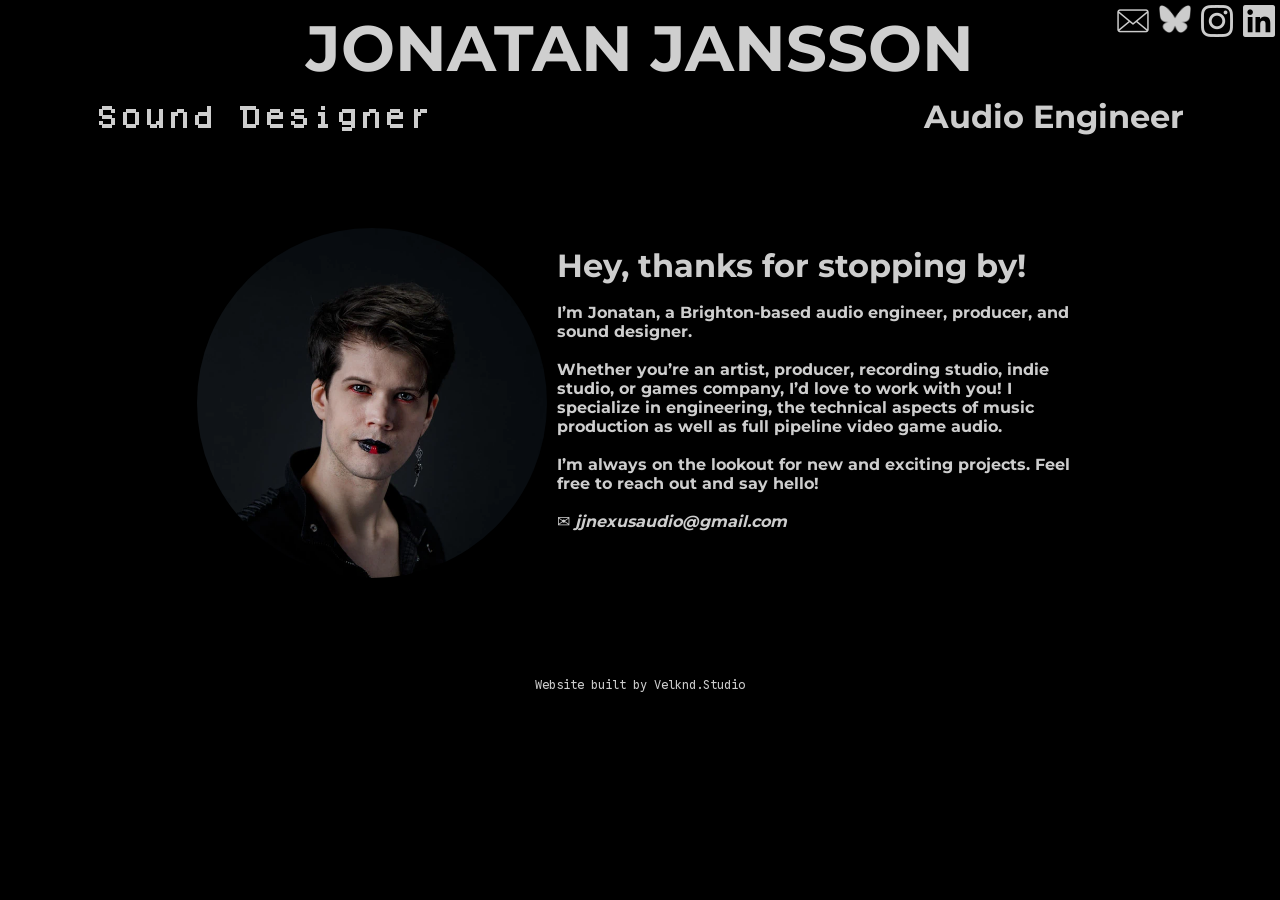
<file: index.html>
<!DOCTYPE html>
<html lang="en">
<head>
    <meta charset="UTF-8">
    <meta name="viewport" content="width=device-width, initial-scale=1.0">
    <meta name="description" content="Jonatan Jansson - Sound designer, audio engineer, and producer, based in Brighton, UK">
    <title>Jonatan Jansson</title>
    <link rel="icon" type="image/x-icon" href="rainbow.png">
    <link rel="stylesheet" href="style.css">
    <script src="script.js" defer></script>
    
</head>
<body>

    <video autoplay muted loop id="myVideo">
        <source src="vid2_2.mp4" type="video/mp4">
    </video>

<div class="social-bar">
    <a href="mailto:jjnexusaudio@gmail.com" aria-label="send email"><img alt="email" src="mail.png" id="mail" class="social-icon"></a>
    <a href="https://bsky.app/profile/jjnexus.bsky.social" target="_blank" aria-label="visit bluesky profile"> <img alt="bluesky" src="Bluesky_Logo.png" id="bluesky" class="social-icon"></a>
    <a href="https://www.instagram.com/jjnexus/" target="_blank" aria-label="visit instagram profile"><img alt="instagram" src="instagram.png" id="instagram" class="social-icon"></a>
    <a href="https://www.linkedin.com/in/jjnexusaudio/" target="_blank" aria-label="visit linkedin profile"> <img alt="linkedin" src="linkedin.png" id="linkedin" class="social-icon"></a>
</div>

<div id="header">

    <div id="page-title" onmouseover="hideAllMenus()" onclick="homePage()" style="cursor:pointer">       
        <h1>JONATAN JANSSON</h1>
    </div>

    <!-- FULLSCREEN MENU -->

    <div id="menu-fullscreen">

        <div id="top-menu-container">

            <div id="top-menu-item-l" onmouseover= "showSoundDesignMenu()" style="cursor:pointer">

                <h2>Sound Designer</h2>

            </div>

            <div id="top-menu-item-r" onmouseover= "showAudioEngineerMenu()" style="cursor:pointer">

                <h3>Audio Engineer</h3>

            </div>

        </div>

        <div id="sub-menu-container">

            <div id="sub-menu-left">

                <div class="sub-menu-item-l">
                    <h4 onclick="sdPortfolio()">Portfolio</h4>
                </div>

                <div class="sub-menu-item-l">
                    <h4 onclick="sdServices()">Services</h4>
                </div>

                <div class="sub-menu-item-l">
                    <h4 onclick="sdAbout()">About</h4>
                </div>

            </div>


            <div id="sub-menu-right">

                <div class="sub-menu-item-r">
                    <h5 onclick="aeDiscography()">Discography</h5>
                </div>

                <div class="sub-menu-item-r">
                    <h5 onclick="aeServices()">Services</h5>
                </div>

                <div class="sub-menu-item-r">
                    <h5 onclick="aeAbout()">About</h5>
                </div>

            </div>    

        </div>

    </div>

    <!-- MOBILE MENU -->

    <div id="menu-mobile">

        <div id="top-menu-container-mobile">

            <div id="top-menu-item-mobile">
                <h2 onclick="sdDropdown()">Sound Designer</h2><img alt="menu-expand" id="downarrow-sd" class="downarrow" src="downarrow.webp"> 
            </div>

                <div id="sub-menu-mobile-s" class="sdDropdown">

                    <div class="sub-menu-item-mobile-s">
                        <h4 onclick="sdPortfolio()">Portfolio</h4>
                    </div>

                    <div class="sub-menu-item-mobile-s">
                        <h4 onclick="sdServices()">Services</h4>
                    </div>

                    <div class="sub-menu-item-mobile-s">
                        <h4 onclick="sdAbout()">About</h4>
                    </div>

                </div>


            <div id="top-menu-item-mobile">
                <h3 onclick="aeDropdown()">Audio Engineer</h3><img alt="menu-expand" id="downarrow-ae" class="downarrow" src="downarrow.webp">
            </div>

                <div id="sub-menu-mobile-a" class="aeDropdown">

                        <div class="sub-menu-item-mobile-a">
                            <h5 onclick="aeDiscography()">Discography</h5>
                        </div>

                        <div class="sub-menu-item-mobile-a">
                            <h5 onclick="aeServices()">Services</h5>
                        </div>

                        <div class="sub-menu-item-mobile-a">
                            <h5 onclick="aeAbout()">About</h5>
                        </div>

                </div>

        </div>
        

    </div>

</div>



<div id="main">

<!-- LANDING PAGE -->

   <br><br>

<div id="landing-page" onmouseover="rainbowShow()" onmouseout="rainbowHide()">

    <div class="intro-item">
        <img alt="headshot" id="intro-pic" src="jj-cropped-1.webp">
    </div>

    <div class="intro-item">
       
        <br>
        <h3>Hey, thanks for stopping by!&nbsp;<img alt="rainbow-icon" src="rainbow.png" id="rainbow"></h3><br>
        <p>
            I’m Jonatan, a Brighton-based audio engineer, producer, and sound designer.<br><br>
            
            Whether you’re an artist, producer, recording studio, indie studio, or games company, I’d love to work with you! I specialize in engineering, the technical aspects of music production as well as full pipeline video game audio.<br><br>
            
            I’m always on the lookout for new and exciting projects. Feel free to reach out and say hello! <br><br>

            

            <SCRIPT TYPE="text/javascript">

            emailE = 'gmail.com'

            emailE = ('jjnexusaudio' + '@' + emailE)

            document.write('✉ <i><A href="mailto:' + emailE + '">' + emailE + '</a></i>')

            </script>
            <br>
            
    </div>
</div>

  

<!-- SD PORTFOLIO -->

    <div id="sd-portfolio">

        <div class="portfolio-area">
        <div id="showreel-container">
            

            <iframe loading="lazy" id="sd-showreel-video" src="https://www.youtube.com/embed/A8Kic-r5E38?si=wFJnPMEA86d121bU" title="YouTube video player" frameborder="0" allow="accelerometer; autoplay; clipboard-write; encrypted-media; gyroscope; picture-in-picture; web-share" referrerpolicy="strict-origin-when-cross-origin" allowfullscreen></iframe>
        </div>
        </div>

        <div id="private-portflio-link-area"><a href="https://jjnexus.com/private-portfolio" target="_blank"><h2 id="private-portflio-link">View Private Portfolio <svg xmlns="http://www.w3.org/2000/svg" width="32" height="32" fill="currentColor" class="bi bi-link-45deg" viewBox="0 0 16 10">
  <path d="M4.715 6.542 3.343 7.914a3 3 0 1 0 4.243 4.243l1.828-1.829A3 3 0 0 0 8.586 5.5L8 6.086a1 1 0 0 0-.154.199 2 2 0 0 1 .861 3.337L6.88 11.45a2 2 0 1 1-2.83-2.83l.793-.792a4 4 0 0 1-.128-1.287z"/>
  <path d="M6.586 4.672A3 3 0 0 0 7.414 9.5l.775-.776a2 2 0 0 1-.896-3.346L9.12 3.55a2 2 0 1 1 2.83 2.83l-.793.792c.112.42.155.855.128 1.287l1.372-1.372a3 3 0 1 0-4.243-4.243z"/>
</svg></h2></a></div>

    <div class="portfolio-area" onmouseover="showIcon('gamepad')" onmouseout="hideIcon('gamepad')">

        <div class="sd-portfolio-title">
        <h2>RECENT PROJECTS <img alt="gamepad-icon" src="gamepad3.png" id="gamepad"></h2>
        </div>

            <div class="portfolio-tile-container">

                <div class="portfolio-tile-item">
                    <iframe loading="lazy" class="portfolio-tile-video" src="https://www.youtube.com/embed/jJUSCsum4d4?si=uaO8bJlUgTMHlRqM" title="YouTube video player" frameborder="0" allow="accelerometer; autoplay; clipboard-write; encrypted-media; gyroscope; picture-in-picture; web-share" referrerpolicy="strict-origin-when-cross-origin" allowfullscreen></iframe>         
                </div>     
                
                <div class="portfolio-tile-item">
                    <h2 >Aphantasia </h2><br>
                        <p><i>VIDEO GAME DEMO</i><br><br>
                        This is an original, audio-only game concept, made as part of my bachelor's dissertation. Gameplay was constructed in Unity and audio was implemented through FMOD.<br>
                        Voice-over performed by Karis Taylor.</p><br>
                </div>

            </div>
        </div>

        <div class="portfolio-area" onmouseover="showIcon('headphones')" onmouseout="hideIcon('headphones')">

        <div class="sd-portfolio-title">
        <h2>VIDEO GAME REDESIGNS <img alt="headphones-icon" src="headphones.png" id="headphones"></h2><br>
        <p>Gameplay clips with completely re-designed audio. All included audio is new and redesigned by me.</p><br>
        </div>
        
            <div class="portfolio-tile-container">

                <div class="portfolio-tile-item">
                    <iframe loading="lazy" class="portfolio-tile-video" src="https://www.youtube.com/embed/P-q6Q-Ek3X4?si=Zl4ihjJlgKx3d04f" title="YouTube video player" frameborder="0" allow="accelerometer; autoplay; clipboard-write; encrypted-media; gyroscope; picture-in-picture; web-share" referrerpolicy="strict-origin-when-cross-origin" allowfullscreen></iframe>         
                </div>     
                
            </div>       
        </div>

        <div class="portfolio-area" onmouseover="showIcon('clapper')" onmouseout="hideIcon('clapper')">

        <div class="sd-portfolio-title">
        <h2>CINEMATIC REDESIGNS <img alt="clapper-icon" src="clapper.png" id="clapper"></h2><br>
        <p>Various cinematics with completely re-designed audio. All included audio is new and redesigned by me.</p><br>
        </div>

        <div class="portfolio-tile-container">

                <div class="portfolio-tile-item">
                    <iframe loading="lazy" class="portfolio-tile-video" src="https://www.youtube.com/embed/3pXglqvz4to?si=uB_B-sgvcR2rQLyI" title="YouTube video player" frameborder="0" allow="accelerometer; autoplay; clipboard-write; encrypted-media; gyroscope; picture-in-picture; web-share" referrerpolicy="strict-origin-when-cross-origin" allowfullscreen></iframe>
                </div>     

                <div class="portfolio-tile-item">
                <iframe loading="lazy" class="portfolio-tile-video" src="https://www.youtube.com/embed/Keb7hSzl2ug?si=5ujFJq08n-uNzeby" title="YouTube video player" frameborder="0" allow="accelerometer; autoplay; clipboard-write; encrypted-media; gyroscope; picture-in-picture; web-share" referrerpolicy="strict-origin-when-cross-origin" allowfullscreen></iframe>       
                </div>     

                            
            </div>

            <div class="portfolio-tile-container">

                <div class="portfolio-tile-item">
                <iframe loading="lazy" class="portfolio-tile-video" src="https://www.youtube.com/embed/arYyGK8wBhY?si=CbKH9A8ykCQaHb0N" title="YouTube video player" frameborder="0" allow="accelerometer; autoplay; clipboard-write; encrypted-media; gyroscope; picture-in-picture; web-share" referrerpolicy="strict-origin-when-cross-origin" allowfullscreen></iframe>
                </div>     

                            
            </div>

            </div>

    </div>

<!-- SD SERVICES -->

    <div id="sd-services">

        <div class="sd-services-tile" id="sound-design" onmouseover="startAnimation('fire-sprite')" onmouseout="stopAnimation('fire-sprite')">

            <h2><img alt="fire-sprite" src="fire-sprite.png" id="fire-sprite" class="sd-sprite"> Sound Design</h2><br>
            <p>Designing audio assets for interactive audio is a very involved process that can be done in several different ways. I use everything from synthesis to Foley performance and field recording to achieve the aesthetic vision required for any project. Be it stylised 8-bit synth patches or precise recordings, I have the tools and contacts needed for any design challenge.</p>

        </div>

        <div class="sd-services-tile" id="implementation" onmouseover="startAnimation('button-sprite')" onmouseout="stopAnimation('button-sprite')">

            <h2><img alt="button-sprite" src="button-sprite.png" id="button-sprite" class="sd-sprite"> Implementation</h2><br>
            <p>With so many tools, engines and languages available to us, audio implementation can often be a confusing process. I’m very confident in using most game engines on the market with any audio middleware in order to design systems and implement audio assets. I have a strong grasp of blueprints and MetaSounds, as well as a basic grasp of C# and C++, allowing me to work with programmers to design bespoke solutions for your project.</p>


        </div>

        <div class="sd-services-tile" id="sound-design" onmouseover="startAnimation('plant-sprite')" onmouseout="stopAnimation('plant-sprite')">

            <h2><img alt="plant-sprite" src="plant-sprite.png" id="plant-sprite" class="sd-sprite"> Field Recording</h2><br>
            <p>In order to make your game stand out, using library assets is usually not good enough. I have been gathering personal recordings for years, and I’m always happy to go out and create and manage a custom library for your project.</p>

        </div>
        
    </div>

<!-- SD ABOUT -->

    <div id="sd-about">

        <div class="intro-item">
        <img alt="headshot" id="intro-pic" src="jj-cropped-1.webp">
        </div>

        <div class="intro-item">
        
            <p><br>
                I have a deep-rooted passion for video game audio stemming from a lifelong obsession with games and an extensive background in technical audio.<br><br>

                My expertise covers the full game audio pipeline from recording, design, and composition to implementation, editing, and mixing. Working from my personal studio, I have all the tools necessary to record, design, and implement any type of audio in any engine.<br><br>

                Video game audio is an ever-evolving art form. I firmly believe that a broad fundamental grasp of as many tools, methodologies, and aspects of video game design as possible is the key to true creative freedom. I am very passionate about video game audio and game production in general. Regardless of your budget and audio needs, I’d love to know more about your game!<br><br>
            </p>
                
        </div>
        
    </div>

<!-- AE DISCOGRAPHY -->

    <div id="ae-discography">

        <div class="ae-discography-container">

            <div class="audio-engineer-tile">
                <div class="ae-cover-art" onmouseover="showCredit('jbl-storybook')" onmouseout="hideCredit('jbl-storybook')" >
                    <a href="https://tidal.com/browse/album/319190175/u" target="_blank" aria-label="go to storybook album"><img alt="storybook-album-cover" id="storybook" src="storybook.webp"></a>
                </div>

                <div class="ae-credits-text" id="jbl-storybook">
                    <h5>JACK BREEZE-LAMB <br>
                        Storybook</h5><br>
                    <p>Recorded, Mixed, and Mastered</p><br>
                </div>
            </div>

            <div class="audio-engineer-tile">
                <div class="ae-cover-art" onmouseover="showCredit('StUnreal')" onmouseout="hideCredit('StUnreal')" >
                    <a href="https://tidal.com/browse/album/256037969/u" target="_blank" aria-label="go to unreal album"><img alt="unreal-album-cover" id="unreal" src="unreal.webp"></a>
                </div>

                <div class="ae-credits-text" id="StUnreal">
                    <h5>SYMPHA TREE <br>
                        Unreal</h5><br>
                    <p>Mixed and Mastered</p><br>
                </div>
            </div>

            <div class="audio-engineer-tile">
                <div class="ae-cover-art" onmouseover="showCredit('finkle-text')" onmouseout="hideCredit('finkle-text')" >
                    <a href="https://tidal.com/browse/album/358962777/u" target="_blank" aria-label="go to finkle album"><img alt="finkle-album-cover" id="finkle" src="finkle.webp"></a>
                </div>

                <div class="ae-credits-text" id="finkle-text">
                    <h5>SAM FINKLE <br>
                        Finkle's World</h5><br>
                    <p>Mixed and Mastered</p><br>
                </div>
            </div>

            <div class="audio-engineer-tile">
                <div class="ae-cover-art" onmouseover="showCredit('ss-text')" onmouseout="hideCredit('ss-text')" >
                    <a href="https://tidal.com/browse/album/172850765/u" target="_blank" aria-label="go to swansong album"><img alt="swansong-album-cover" id="swansong" src="swansong.webp"></a>
                </div>

                <div class="ae-credits-text" id="ss-text">
                    <h5>PROJECT: SWAN SONG <br>
                        A Word To Come</h5><br>
                    <p>Recorded and Mixed</p><br>
                </div>
            </div>



        </div>
        
    </div>

<!-- AE SERVICES -->

    <div id="ae-services">

        <div class="ae-services-tile" id="mixing" onmouseover="showGear('mixer')" onmouseout="hideGear('mixer')">

            <h3><img alt="mixer-icon" src="mixer.png" id="mixer" class="ae-sprite"> Mixing</h3><br>
            <p>Designing audio assets for interactive audio is a very involved process that can be done in several different ways. I use everything from synthesis to Foley performance and field recording to achieve the aesthetic vision required for any project. Be it stylised 8-bit synth patches or precise recordings, I have the tools and contacts needed for any design challenge.</p>

        </div>

        <div class="ae-services-tile" id="mastering" onmouseover="showGear('speaker')" onmouseout="hideGear('speaker')">

            <h3><img alt="speaker-icon" src="speaker.png" id="speaker" class="ae-sprite"> Mastering</h3><br>
            <p>With so many tools, engines and languages available to us, audio implementation can often be a confusing process. I’m very confident in using most game engines on the market with any audio middleware in order to design systems and implement audio assets. I have a strong grasp of blueprints and MetaSounds, as well as a basic grasp of C# and C++, allowing me to work with programmers to design bespoke solutions for your project.</p>


        </div>

        <div class="ae-services-tile" id="production" onmouseover="showGear('keyboard')" onmouseout="hideGear('keyboard')">

            <h3><img alt="keyboard-icon" src="keyboard.png" id="keyboard" class="ae-sprite"> Production</h3><br>
            <p>In order to make your game stand out, using library assets is usually not good enough. I have been gathering personal recordings for years, and I’m always happy to go out and create and manage a custom library for your project.</p>

        </div>

        <div class="ae-services-tile" id="recording" onmouseover="showGear('microphone')" onmouseout="hideGear('microphone')">

            <h3><img alt="mic-icon" src="microphone.png" id="microphone" class="ae-sprite"> Recording</h3><br>
            <p>In order to make your game stand out, using library assets is usually not good enough. I have been gathering personal recordings for years, and I’m always happy to go out and create and manage a custom library for your project.</p>

        </div>
        
    </div>

<!-- AE ABOUT -->

    <div id="ae-about">

        <div class="intro-item">
        <img alt="headshot" id="intro-pic" src="jj-cropped-1.webp">
        </div>

        <div class="intro-item">
        
            <p><br>
                Coming from a musical background, I’ve run the gambit when it comes to audio engineering. I’ve worked extensively as a live sound engineer, recording engineer, producer, mixing engineer and mastering engineer.<br><br>

Working out of my personal studio in Brighton with a wide network of studios, producers, engineers, and artists, I have all the tools needed to facilitate any stage of music production. My goal is to support bands, artists, and producers and demystify the technical aspects of music production.<br><br>

I strongly believe that relationships and collaboration are at the heart of any artistic endeavour. As such, I strive to build a welcoming, inclusive, and safe environment where art can flourish.<br><br>

I will tailor my services and prices to your project. Please get in touch, especially if you’re funding your own project, and we can find a solution that works best for you.<br><br>

            </p>
                
        </div>
        
    </div>

</div>


    
</body>
<footer>
    <div id="credit">Website built by <a href="https://velkndstudio.com/" aria-label="Visit Velknd Studio web designers website"><span id="highlight">Velknd.Studio</span></a></div>
</footer>

</html>
</file>
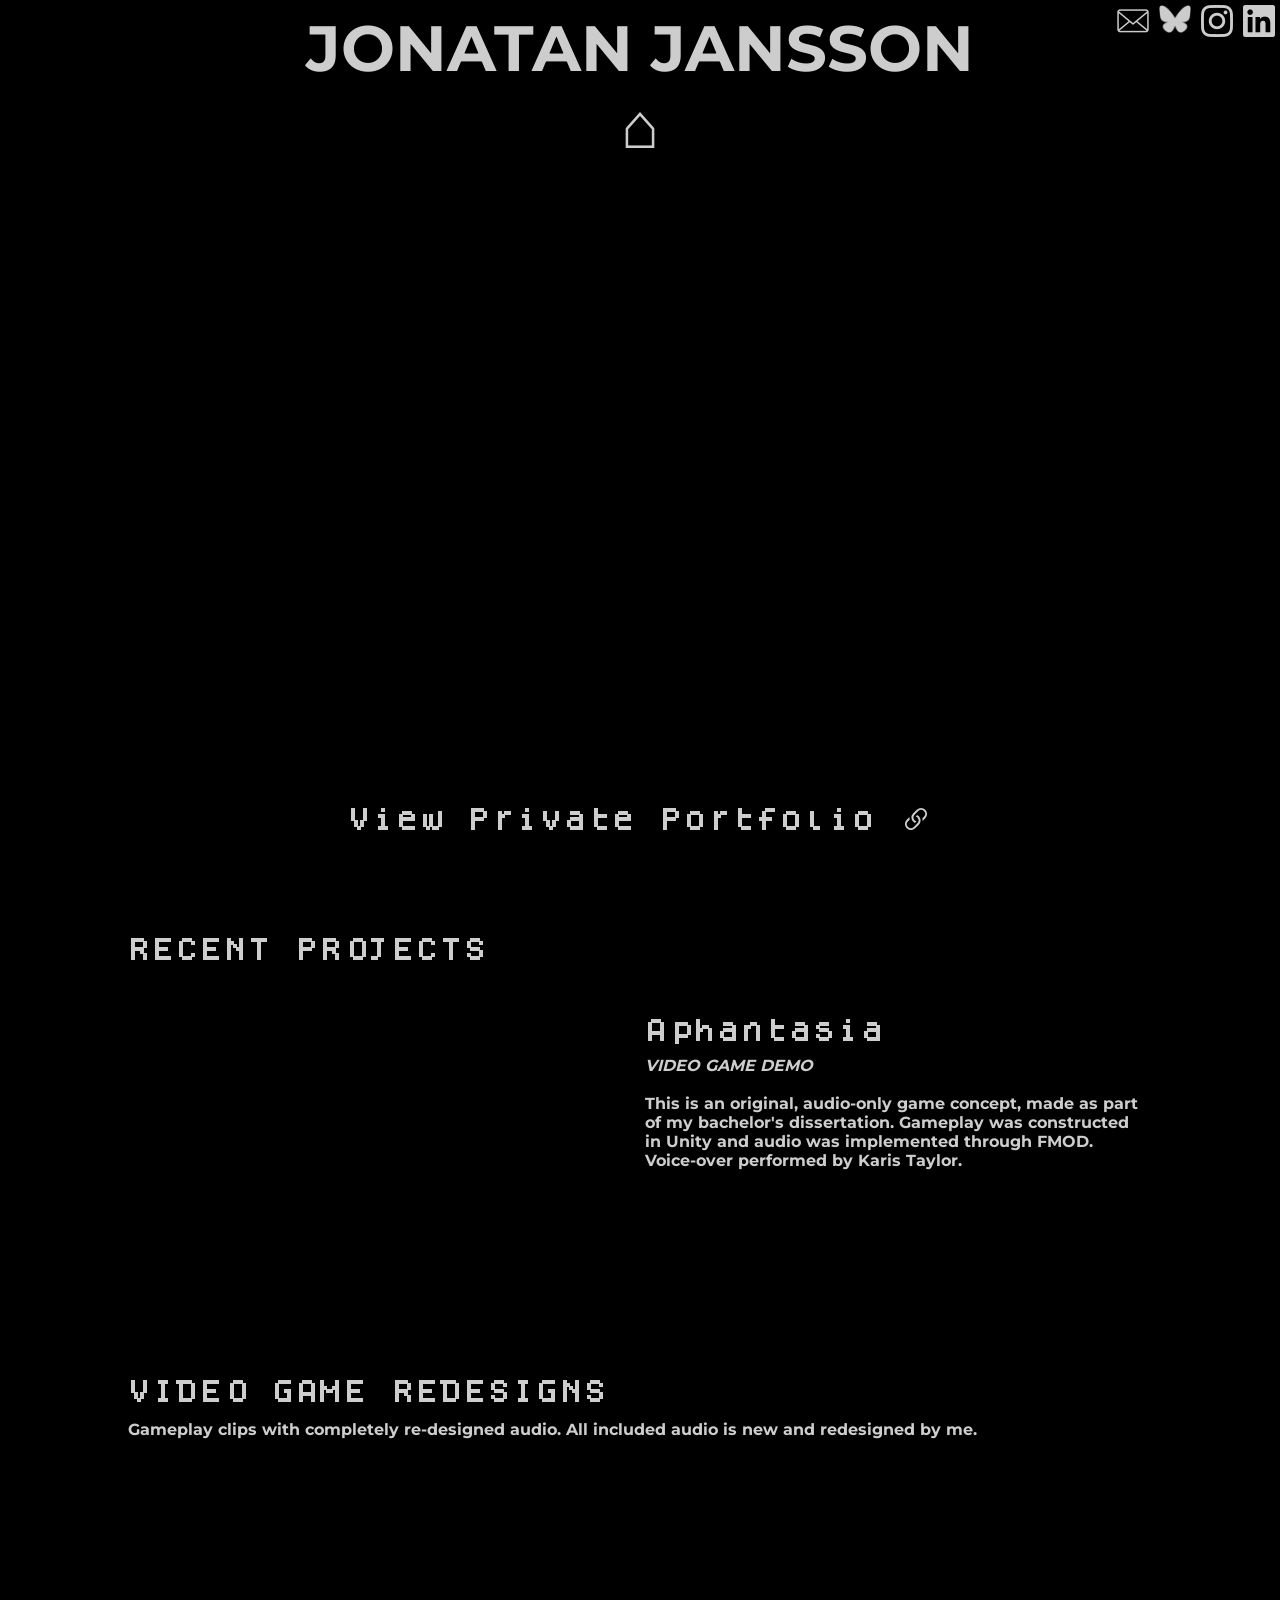
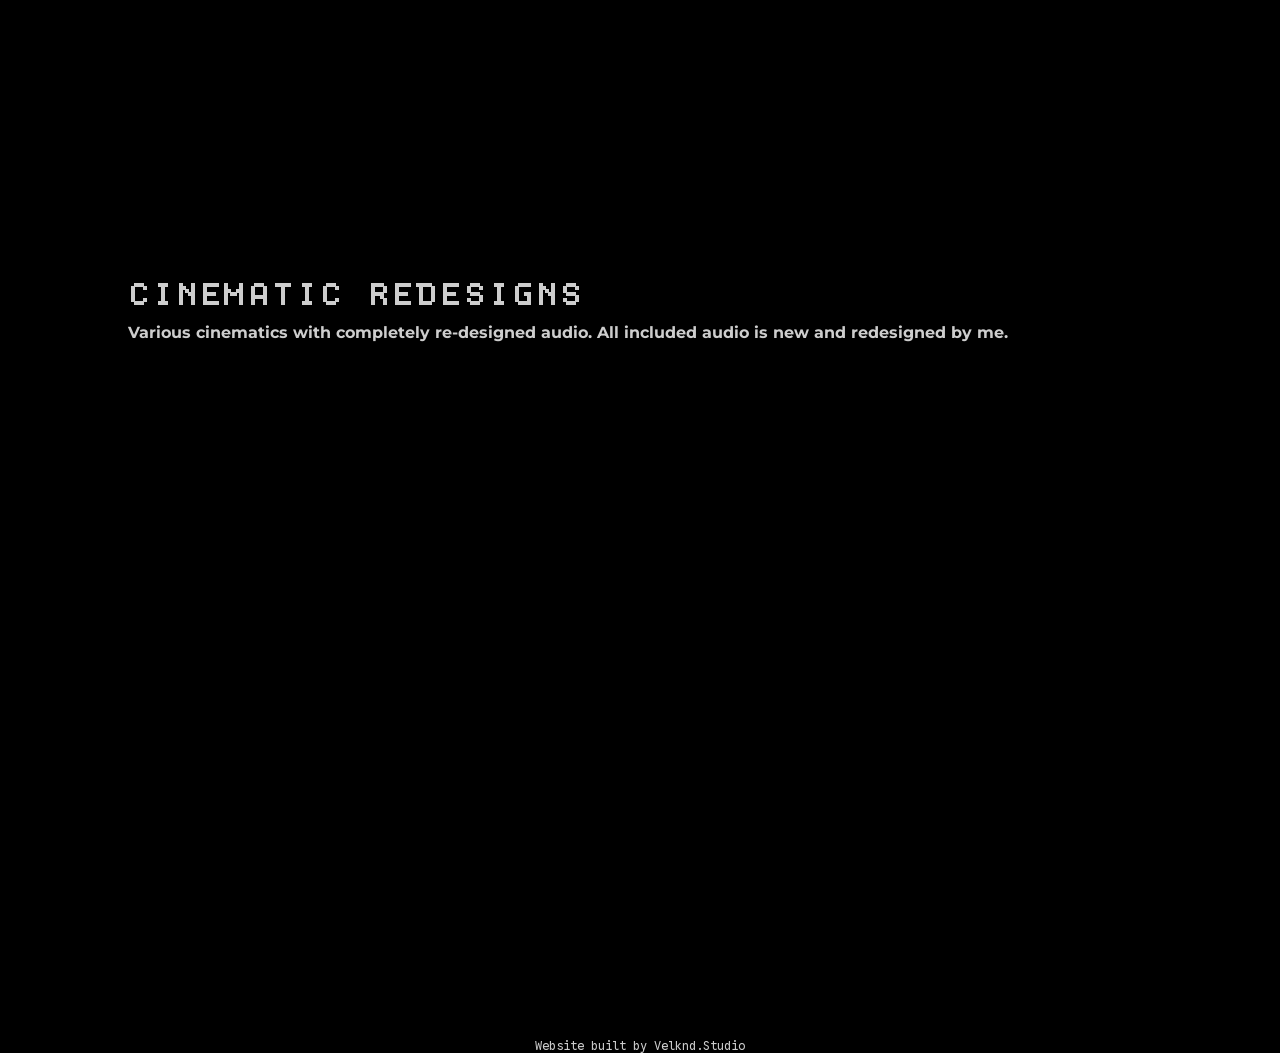
<file: portfolio.html>
<!DOCTYPE html>
<html lang="en">
<head>
    <meta charset="UTF-8">
    <meta name="viewport" content="width=device-width, initial-scale=1.0">
    <title>Jonatan Jansson - Sound Design Portfolio</title>
    <link rel="stylesheet" href="style.css">
     <link rel="icon" type="image/x-icon" href="rainbow.png">
    <script src="script.js" defer></script>
    
</head>
<body>

    <video autoplay muted loop id="myVideo">
        <source src="vid2_2.mp4" type="video/mp4">
      </video>

<div class="social-bar">
    <a href="mailto:jjnexusaudio@gmail.com" aria-label="send email"><img alt="email" src="mail.png" id="mail" class="social-icon"></a>
    <a href="https://bsky.app/profile/jjnexus.bsky.social" target="_blank" aria-label="visit bluesky profile"> <img alt="bluesky" src="Bluesky_Logo.png" id="bluesky" class="social-icon"></a>
    <a href="https://www.instagram.com/jjnexus/" target="_blank" aria-label="visit instagram profile"><img alt="instagram" src="instagram.png" id="instagram" class="social-icon"></a>
    <a href="https://www.linkedin.com/in/jjnexusaudio/" target="_blank" aria-label="visit linkedin profile"> <img alt="linkedin" src="linkedin.png" id="linkedin" class="social-icon"></a>
   

    
</div>

<div id="header">

    <div id="page-title" style="cursor:pointer">       
       <a href="index.html" aria-label="go to homepage"><h1 >JONATAN JANSSON <br>&#8962</h1></a>
    </div>

</div>


<div id="main">

<!-- LANDING PAGE -->

  
<!-- SD PORTFOLIO -->

    <div id="sd-portfolio" style="display: block !important;">

        <div class="portfolio-area">
        <div id="showreel-container">
           

            <iframe loading="lazy" id="sd-showreel-video" src="https://www.youtube.com/embed/A8Kic-r5E38?si=wFJnPMEA86d121bU" title="YouTube video player" frameborder="0" allow="accelerometer; autoplay; clipboard-write; encrypted-media; gyroscope; picture-in-picture; web-share" referrerpolicy="strict-origin-when-cross-origin" allowfullscreen></iframe>
            
        </div>
        </div>

        <div id="private-portflio-link-area"><a href="https://jjnexus.com/private-portfolio" target="_blank"><h2 id="private-portflio-link">View Private Portfolio <svg xmlns="http://www.w3.org/2000/svg" width="32" height="32" fill="currentColor" class="bi bi-link-45deg" viewBox="0 0 16 10">
  <path d="M4.715 6.542 3.343 7.914a3 3 0 1 0 4.243 4.243l1.828-1.829A3 3 0 0 0 8.586 5.5L8 6.086a1 1 0 0 0-.154.199 2 2 0 0 1 .861 3.337L6.88 11.45a2 2 0 1 1-2.83-2.83l.793-.792a4 4 0 0 1-.128-1.287z"/>
  <path d="M6.586 4.672A3 3 0 0 0 7.414 9.5l.775-.776a2 2 0 0 1-.896-3.346L9.12 3.55a2 2 0 1 1 2.83 2.83l-.793.792c.112.42.155.855.128 1.287l1.372-1.372a3 3 0 1 0-4.243-4.243z"/>
</svg></h2></a></div>

    <div class="portfolio-area" onmouseover="showIcon('gamepad')" onmouseout="hideIcon('gamepad')">

        <div class="sd-portfolio-title">
        <h2>RECENT PROJECTS <img alt="gamepad-icon" src="gamepad3.png" id="gamepad"></h2>
        </div>

            <div class="portfolio-tile-container">

                <div class="portfolio-tile-item">
                    <iframe loading="lazy" class="portfolio-tile-video" src="https://www.youtube.com/embed/jJUSCsum4d4?si=uaO8bJlUgTMHlRqM" title="YouTube video player" frameborder="0" allow="accelerometer; autoplay; clipboard-write; encrypted-media; gyroscope; picture-in-picture; web-share" referrerpolicy="strict-origin-when-cross-origin" allowfullscreen></iframe>         
                </div>     
                
                <div class="portfolio-tile-item">
                    <h2 >Aphantasia </h2><br>
                        <p><i>VIDEO GAME DEMO</i><br><br>
                        This is an original, audio-only game concept, made as part of my bachelor's dissertation. Gameplay was constructed in Unity and audio was implemented through FMOD.<br>
                        Voice-over performed by Karis Taylor.</p><br>
                </div>

            </div>
        </div>

        <div class="portfolio-area" onmouseover="showIcon('headphones')" onmouseout="hideIcon('headphones')">

        <div class="sd-portfolio-title">
        <h2>VIDEO GAME REDESIGNS <img alt="headphones-icon" src="headphones.png" id="headphones"></h2><br>
        <p>Gameplay clips with completely re-designed audio. All included audio is new and redesigned by me.</p><br>
        </div>
        
            <div class="portfolio-tile-container">

                <div class="portfolio-tile-item">
                    <iframe loading="lazy" class="portfolio-tile-video" src="https://www.youtube.com/embed/P-q6Q-Ek3X4?si=Zl4ihjJlgKx3d04f" title="YouTube video player" frameborder="0" allow="accelerometer; autoplay; clipboard-write; encrypted-media; gyroscope; picture-in-picture; web-share" referrerpolicy="strict-origin-when-cross-origin" allowfullscreen></iframe>         
                </div>     
                
            </div>       
        </div>

        <div class="portfolio-area" onmouseover="showIcon('clapper')" onmouseout="hideIcon('clapper')">

        <div class="sd-portfolio-title">
        <h2>CINEMATIC REDESIGNS <img alt="clapper-icon" src="clapper.png" id="clapper"></h2><br>
        <p>Various cinematics with completely re-designed audio. All included audio is new and redesigned by me.</p><br>
        </div>

        <div class="portfolio-tile-container">

                <div class="portfolio-tile-item">
                    <iframe loading="lazy" class="portfolio-tile-video" src="https://www.youtube.com/embed/3pXglqvz4to?si=uB_B-sgvcR2rQLyI" title="YouTube video player" frameborder="0" allow="accelerometer; autoplay; clipboard-write; encrypted-media; gyroscope; picture-in-picture; web-share" referrerpolicy="strict-origin-when-cross-origin" allowfullscreen></iframe>
                </div>     

                <div class="portfolio-tile-item">
                <iframe loading="lazy" class="portfolio-tile-video" src="https://www.youtube.com/embed/Keb7hSzl2ug?si=5ujFJq08n-uNzeby" title="YouTube video player" frameborder="0" allow="accelerometer; autoplay; clipboard-write; encrypted-media; gyroscope; picture-in-picture; web-share" referrerpolicy="strict-origin-when-cross-origin" allowfullscreen></iframe>       
                </div>     

                            
            </div>

            <div class="portfolio-tile-container">

                <div class="portfolio-tile-item">
                <iframe loading="lazy" class="portfolio-tile-video" src="https://www.youtube.com/embed/arYyGK8wBhY?si=CbKH9A8ykCQaHb0N" title="YouTube video player" frameborder="0" allow="accelerometer; autoplay; clipboard-write; encrypted-media; gyroscope; picture-in-picture; web-share" referrerpolicy="strict-origin-when-cross-origin" allowfullscreen></iframe>
                </div>     

                

                            
            </div>

            </div>
        
    </div>

</div>
    
</body>
<footer>
    <div id="credit">Website built by <span id="highlight">Velknd.Studio</span></div>
</footer>
</html>
</file>
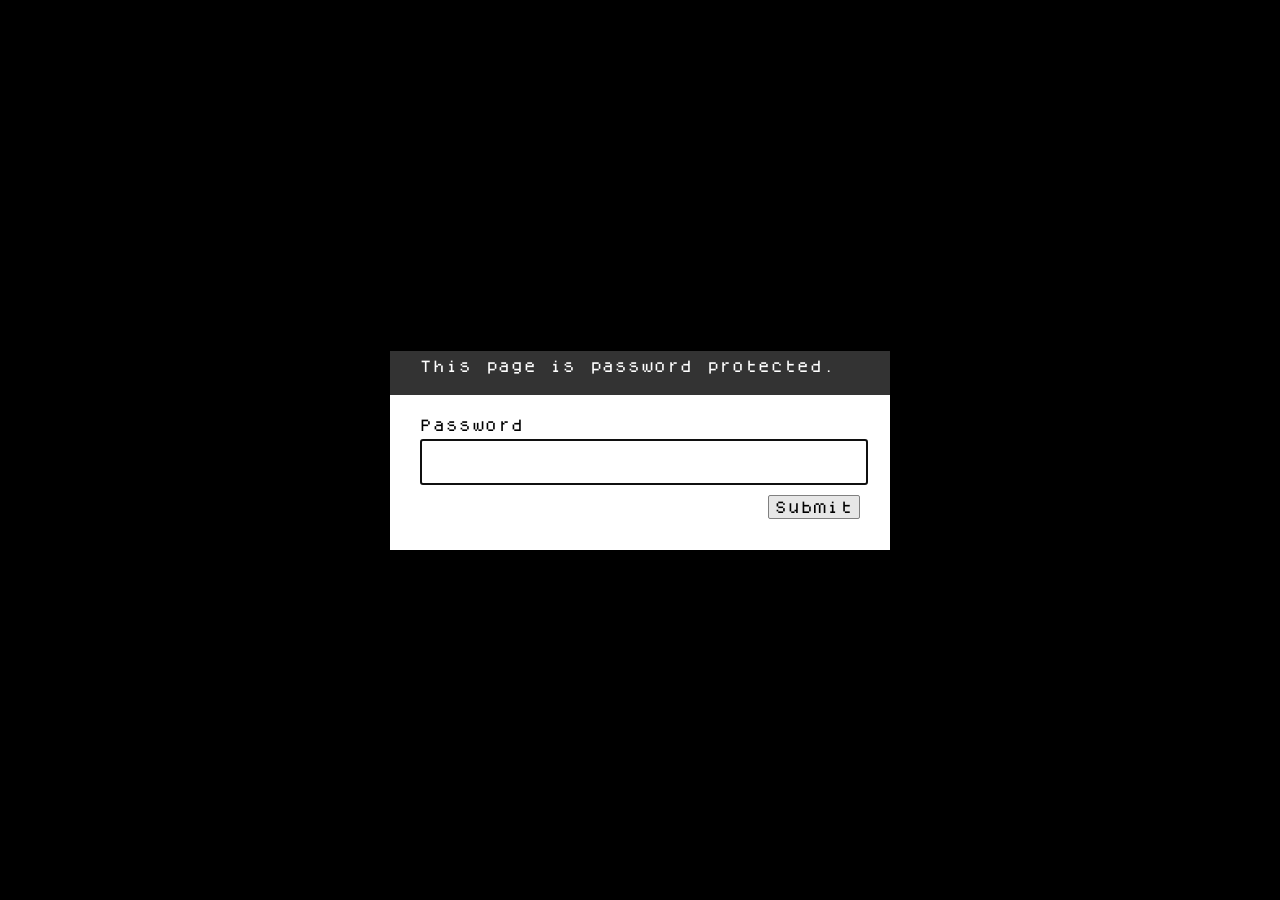
<file: private-portfolio.html>
﻿<!DOCTYPE html>
<html lang="en">
  <head>
    <meta charset="utf-8">
    <meta name="viewport" content="width=device-width, initial-scale=1">
    <meta name="robots" content="noindex, nofollow">
    <title>Jonatan Jansson - Private Portfolio</title>
    <link rel="icon" type="image/x-icon" href="rainbow.png">
    <style>
        @font-face {
    font-family: dogica;
    src: url(dogica.ttf)
}
        html, body {
            margin: 0;
            width: 100%;
            height: 100%;
            font-family: dogica, Arial, Helvetica, sans-serif;
        }
        #dialogText {
            color: white;
            background-color: #333333;
            font-size: 0.8rem;
            height: 1.5rem;
        }
        
        #dialogWrap {
            position: absolute;
            top: 0;
            left: 0;
            width: 100%;
            height: 100%;
            display: table;
            background-color: #000000;
        }
        #dialogWrapCell {
            display: table-cell;
            text-align: center;
            vertical-align: middle;
        }
        
         #mainDialog {
            max-width: 500px;
            /* margin: 5px; */
            /* border: solid #AAAAAA 1px; */
            /* border-radius: 2px; */
           
            margin-left: auto;
            margin-right: auto;
            background-color: #FFFFFF;
            overflow: hidden;
            text-align: left;
            font-size: 0.8rem;
        }
        #mainDialog > * {
            padding: 10px 30px;
        }
        #passArea {
            padding: 20px 30px;
            background-color: white;
        }
        #passArea > * {
            margin: 5px auto;
        }
        #pass {
            width: 100%;
            height: 40px;
            font-size: 30px;
        }
        
        #messageWrapper {
            float: left;
            vertical-align: middle;
            line-height: 30px;
        }
        
        .notifyText {
            display: none;
        }
        
        #invalidPass {
            color: red;
        }
        
        #success {
            color: green;
        }
        
         #submitPass {
            font-size: 0.8rem;
            border-radius: 2px;
            background-color: #E7E7E7;
            border: solid gray 1px;
            float: right;
            cursor: pointer;
            font-family: dogica, Arial, Helvetica, sans-serif;
            height: 1.5rem;
        }
        #contentFrame {
            position: absolute;
            top: 0;
            left: 0;
            width: 100%;
            height: 100%;
        }
        #attribution {
            position: absolute;
            bottom: 0;
            left: 0;
            right: 0;
            text-align: center;
            padding: 10px;
            font-weight: bold;
            font-size: 0.8em;
        }
        #attribution, #attribution a {
            color: #999;
        }
        .error {
            display: none;
            color: red;
        }
    </style>
  </head>
  <body>
    <iframe id="contentFrame" frameBorder="0" allowfullscreen></iframe>
    <div id="dialogWrap">
        <div id="dialogWrapCell">
            <div id="mainDialog">
                <div id="dialogText">This page is password protected.</div>
                <div id="passArea">
                    <p id="passwordPrompt">Password</p>
                    <input id="pass" type="password" name="pass" autofocus>
                    <div>
                        <span id="messageWrapper">
                            <span id="invalidPass" class="error">Sorry, please try again.</span>
                            <span id="trycatcherror" class="error">Sorry, something went wrong.</span>
                            <span id="success" class="notifyText">Success!</span>
                            &nbsp;
                        </span>
                        <button id="submitPass" type="button">Submit</button>
                        <div style="clear: both;"></div>
                    </div>
                </div>
                <div id="securecontext" class="error">
                    <p>
                        Sorry, but password protection only works over a secure connection. Please load this page via HTTPS.
                    </p>
                </div>
                <div id="nocrypto" class="error">
                    <p>
                        Your web browser appears to be outdated. Please visit this page using a modern browser.
                    </p>
                </div>
            </div>
        </div>
    </div>
    
    <script>
    (function() {

        var pl = "CW8kyuWBreI3lTJADzdC8BIEMfu+Vk/iZGnzw5R7/Re0ljtR2JDYNhUhFY+eCMwbdHl0G9so1/VC+vKYvcrGNW5zPDdSUBzoejGunSngyt92NOj4ggwTlL/E3wYYlDsX8SslLmz/LSC7bbHTecsaRlrBoSSvVTxOSmJWqgbkZ7csUVCWJnR+22noVJvZaWCz/mhmA2npIx3pRrgf/vOlb0+YJ4Vj+cYKz+3WVzfM8o/aPY6Mi7MVmV4NYusHpapVEkW/5Jk8tuK52YDMNhTEh7siAQ7lMnqfdyzMzRilaMXfa6emT9GyrxyUIQGwQrk8pjc0+uUDD1x/pemnc0fJPAHq3DGGQh+9WxCBbPumD7zt00+05U8oPACWb96T3Z6FM0l17IByRzYBfOK1RCpsS8iJJsH31q4H7sYIqskfhz5vOKwDa9YWhCBXPNz8NjNcT4ivuTRYtSyPteYD8Xl/D/s+dsOSKyiQFNmzUz3O5bMRD7lBKBSs3uvfeKI5wC2AeVpnY22UyqIALv+8Lg628y4G3UIjVwO9tpweWMLxqoijzjm4No6BhgVww+MXecQGc/65Q2PvAcf8vtlP+yYo3N8r6x4NzFwReXsLNyzAstptt9qX+OpH9epbPMb8Pvi8TYsNXLdAsaSB+0yQXYOamey/5bB8QnjJOgwiJqqB9VODgbkQCCO+IrSX5NiTmi5gfchaLW7oyIZWSHA6ZtLe4tdm4kZyv3ouyGk9ho/wP6J9JOqXSIXOX2v1kF6CaBSSW9l/8sj/ZUMX3sKY9fz0T9bf9Ukw3W8CajoE7wqaEQYWAcIsKFkwJkBKmXend/ITybrKI4KBs7Hv5UPyED1cd1WxqXo653ZNXmCVCUM8OlLgw/DnRscgAo/ewLe5Wu2e1wReJPk09dUg6nm1+npIj0aoo20l+ohUyU8jylvMTg6khs1o+3dy+GXbi0S8ekz6g+MxShScWCjMebNqfJjkKzbvG02RXMwQYWhpps2xMCFTcCoDY2W27+Unj2vlc4d7/r4LktBGipLYB9To44s3f1/6NW9EZnxQ+S+oNcuW54wx8AkxGnqdVih2k5MF1d6I7Gnkshr89OHbMJ4HvaLNRkuRYYKh+ryadQ6vFumoqPx3WrP3KACIeHFjspOeZUr/9V4mWIqo3mXVqDKMwD7xqykB85xHshLIbwJQRUMs+lCjEVL2kh2wA1XhlxachkUjghXVcpaMu2ilpSU56rYYAVfLSNL+hfs8z+j7kxaO9pAdXJZxHG3J4MKcFaTARXNw2m//rLqzs+p+aObsQipR05W/0KvSC832n73S8pvFlo/rSPzDV1zAf/[base64]/qRPgC6jDxv2ds752gsdp0t9xEsznLc7cwMAAcyp2yFlzNGaUj4i3tb2AgcghuwYb+CpwYazeXunQve7PnFGYj7sVchlvZb5KUiRO8LrVCDD6/[base64]/dI7w7za97hp7B8l394u7gKtbVW41ITIS37FoSxyXSMuJDVF2zO/auYHWQG+J0hRpHpBXiF8zX0UUA0i418AdBGJtLe3jgPVGO2h56z9v1L+bqDFEZa/WX7ayILvN36aw1KyDKxuVnIRXshF7HSWSP/uIWTWPEP8gaV4xCETvKOGuvDf13FJ6BtbiaKJDNVb/HR5vk8iLyw0Rja1CN1iEpSxcAEFc/ZBJLRfirMYSHh3z+OIPfn41PqTZJo6u+a1yqrdAxwes9siqNdFfKNEPOU0nT+glsIfiUXW9/RBzwBtl0VSWkhp6pHVEWiXmmWht7V8k57x9Mmffwd2kFMwdChIEjiD0y+yKOY+l2lJP82DVc+ghdBFI0vGxYZVwinduSDz8/Zyt3EYBSMLgwQb3x/eYSfeaOU+PgE2H1ovEdjAIv9lJSilEsf3m4OoIuSBFaki5L870dsazXZbCi0Z4bb97ReJrINiK0eJz09+i5tjvBPXAeFpRrY1s+Czs0m70lcWfWQLmqo0ePMCqD9FhpW18ElwariF5WwWb3rI0STG/zmiiKhmPEA/JnYABPGxJMWfplar/jWg6kVVg96g8YA8jZCQ5+NtUR1XZU0bL3eF4VVeXY1/oUQHbZYBsMlJ3UaDA47hdc8nMNtchpReY0jNBz2P4VdKlU6/7dLxAWFvvYlo50sHVf4jTBuVSnnxU4Wk8rcuKGjJQf7N/2fC0eBckjRfAxJDgcS/VIHKJUGZhSeTq6ZOjnEvDeewhgSnp2DjydjryT2BwXt1ikCDdpneRcOEdQTQNqdhYLOVchdYhoqdFYO2HFdpUNZRJ5FbSTlSDTWRjTTXyD5R2ney0jkxNGAzg26wrR/GDRawDG2cDnTdMGBMfRmigH5PCntzkQne3G5Vq58LmJDd9pyIvWyedPzrZM0mT6+PPblgNaCzlNrd00UybYOVaJ/Jjw5FKNm1qKMWjuIv+F7vn8Vr/GGQxl5F7ZoN7BfJXzIXqSYeAEDYTjRsdThPvb7MTcM5GZ0089gZ8oohBQCMy6Hp60xNar2ntPxyKe4yXDvMWohzgaF+NqX+pV";
        
        var submitPass = document.getElementById('submitPass');
        var passEl = document.getElementById('pass');
        var invalidPassEl = document.getElementById('invalidPass');
        var trycatcherror = document.getElementById('trycatcherror');
        var successEl = document.getElementById('success');
        var contentFrame = document.getElementById('contentFrame');
        
        // Sanity checks

        if (pl === "") {
            submitPass.disabled = true;
            passEl.disabled = true;
            alert("This page is meant to be used with the encryption tool. It doesn't work standalone.");
            return;
        }

        if (!isSecureContext) {
            document.querySelector("#passArea").style.display = "none";
            document.querySelector("#securecontext").style.display = "block";
            return;
        }

        if (!crypto.subtle) {
            document.querySelector("#passArea").style.display = "none";
            document.querySelector("#nocrypto").style.display = "block";
            return;
        }
        
        function str2ab(str) {
            var ustr = atob(str);
            var buf = new ArrayBuffer(ustr.length);
            var bufView = new Uint8Array(buf);
            for (var i=0, strLen=ustr.length; i < strLen; i++) {
                bufView[i] = ustr.charCodeAt(i);
            }
            return bufView;
        }

        async function deriveKey(salt, password) {
            const encoder = new TextEncoder()
            const baseKey = await crypto.subtle.importKey(
                'raw',
                encoder.encode(password),
                'PBKDF2',
                false,
                ['deriveKey'],
            )
            return await crypto.subtle.deriveKey(
                { name: 'PBKDF2', salt, iterations: 100000, hash: 'SHA-256' },
                baseKey,
                { name: 'AES-GCM', length: 256 },
                true,
                ['decrypt'],
            )
        }
        
        async function doSubmit(evt) {
            submitPass.disabled = true;
            passEl.disabled = true;

            let iv, ciphertext, key;
            
            try {
                var unencodedPl = str2ab(pl);

                const salt = unencodedPl.slice(0, 32)
                iv = unencodedPl.slice(32, 32 + 16)
                ciphertext = unencodedPl.slice(32 + 16)

                key = await deriveKey(salt, passEl.value);
            } catch (e) {
                trycatcherror.style.display = "inline";
                console.error(e);
                return;
            }

            try {
                const decryptedArray = new Uint8Array(
                    await crypto.subtle.decrypt({ name: 'AES-GCM', iv }, key, ciphertext)
                );

                let decrypted = new TextDecoder().decode(decryptedArray);

                if (decrypted === "") throw "No data returned";

                const basestr = '<base href="." target="_top">';
                const anchorfixstr = `
                    <script>
                        Array.from(document.links).forEach((anchor) => {
                            const href = anchor.getAttribute("href");
                            if (href.startsWith("#")) {
                                anchor.addEventListener("click", function(e) {
                                    e.preventDefault();
                                    const targetId = this.getAttribute("href").substring(1);
                                    const targetEl = document.getElementById(targetId);
                                    targetEl.scrollIntoView();
                                });
                            }
                        });
                    <\/script>
                `;
                
                // Set default iframe link targets to _top so all links break out of the iframe
                if (decrypted.includes("<head>")) decrypted = decrypted.replace("<head>", "<head>" + basestr);
                else if (decrypted.includes("<!DOCTYPE html>")) decrypted = decrypted.replace("<!DOCTYPE html>", "<!DOCTYPE html>" + basestr);
                else decrypted = basestr + decrypted;

                // Fix fragment links
                if (decrypted.includes("</body>")) decrypted = decrypted.replace("</body>", anchorfixstr + '</body>');
                else if (decrypted.includes("</html>")) decrypted = decrypted.replace("</html>", anchorfixstr + '</html>');
                else decrypted = decrypted + anchorfixstr;
                
                contentFrame.srcdoc = decrypted;
                
                successEl.style.display = "inline";
                setTimeout(function() {
                    dialogWrap.style.display = "none";
                }, 1000);
            } catch (e) {
                invalidPassEl.style.display = "inline";
                passEl.value = "";
                submitPass.disabled = false;
                passEl.disabled = false;
                console.error(e);
                return;
            }
        }
        
        submitPass.onclick = doSubmit;
        passEl.onkeypress = function(e){
            if (!e) e = window.event;
            var keyCode = e.keyCode || e.which;
            invalidPassEl.style.display = "none";
            if (keyCode == '13'){
              // Enter pressed
              doSubmit();
              return false;
            }
        }
    })();
    </script>
  </body>
</html>
</file>
<file: style.css>
/* GLOBAL */

* {
  margin: 0;
  padding: 0;
}

/* VIDEO BACKGROUND */

  #myVideo {
    position: fixed;
    right: 0;
    bottom: 0;
    min-width: 100%;
    min-height: 100%;
    z-index: -1;
     }

/* FONTS */




@font-face {
    font-family: dogica;
    src: url(dogica.ttf)
}

@font-face {
    font-family: montserrat;
    src: url(Montserrat-Bold.ttf)
}

@font-face {
    font-family: sanscode;
    src: url(GoogleSansCode-VariableFont_wght.ttf)
}


/* FONTS & SIZES */

:root {
    --offwhite: rgba(255, 255, 255, 0.81);
    --white: rgba(255, 255, 255);
}

h1 {
    font-family: "montserrat";
    font-size: 4em;
    line-height: 1.2;
    /* color: var(--offwhite); */
    
}

h2 {
    font-family: "dogica";
    font-size: 1.5em;
   /* color: var(--offwhite); */
   
}

h3 {
    font-family: "montserrat";
    font-size: 2em;
    /* color: var(--offwhite); */
}

h4 {
    font-family: "dogica";
    font-size: 0.75em;
    /* color: var(--offwhite); */
}

h5 {
    font-family: "montserrat";
    font-size: 1.1em;
    /* color: var(--offwhite); */
}

p {
    font-family: "montserrat";
    /* color: var(--offwhite); */
}

/* PSEUDO ELEMENTS */

#page-title{
   color: var(--offwhite);
}

#page-title:hover{
    color: var(--white) ;
}



#top-menu-item-l:hover {
   color: var(--white);
}

#top-menu-item-r:hover {
  color: var(--white);
}

.sub-menu-item-l:hover {
   color: var(--white);
}

.sub-menu-item-r:hover {
   color: var(--white);
}

 a:link {
    color: rgba(255, 255, 255, 0.803);
    text-decoration: none;
  }  
  a:visited {
    color: rgba(255, 255, 255, 0.803);
    text-decoration: none;
  }
  a:hover {
    color: rgba(255, 255, 255, 1);
    text-decoration: none;
    cursor: pointer;
  } 
   a:active {
    color: rgba(255, 255, 255, 0.803);
    text-decoration: none;
  }

body {
    color: rgba(255, 255, 255, 0.803);
    /* position:relative; */
 background-color: black;
}
/* SOCIAL BAR */

.social-bar {    
    display: flex;
    position:fixed;
    right: 0;
    }
.social-icon{
    opacity: 0.8;
    width: 32px;
    margin: 5px;
}
.social-icon:hover {
    opacity: 1;
}



@media only screen and (max-width: 800px) {
    .social-bar {    
    display: flex;
    position:relative;
   justify-content: center;
    }
}


/* HEADER */

#header {
    width: 85%;
    margin-left: auto;
    margin-right: auto;
  
}

#page-title {
   text-align: center;
   margin-bottom: 10px;
   
}

@media only screen and (min-width: 800px) {
   
#page-title {padding-top: 10px;  }
}

    #menu-mobile {
        display: none;
    }

#top-menu-container {
    display: grid;
    grid-template-columns: auto auto;

    /* border: 1px solid black; */
}

#top-menu-item-l {
    display: flex;
    justify-content:flex-start;
    align-items: center;
    text-wrap: nowrap;
   

     /* border: 1px solid rgb(255, 255, 255); */
}

#top-menu-item-r {
    display: flex;
    justify-content: flex-end;
    align-items: center;
    text-wrap: nowrap;

     /* border: 1px solid black; */
}

#sub-menu-container {
    display: grid;
   grid-template-columns: 50% 50%;
   margin-top: 20px;
   margin-bottom: 10px;
 

   /* border: 1px solid rgb(255, 255, 255); */
}

#sub-menu-left {
    opacity: 0;
    display: flex;
    justify-content: flex-start;
     align-items: center;

      /* border: 1px solid rgb(255, 255, 255); */
}

#sub-menu-right {
     opacity: 0;
    display: flex;
    justify-content: flex-end;
     align-items: center;

    /* border: 1px solid rgb(255, 255, 255); */
}

.sub-menu-item-l {
    margin-right: 10%;
    cursor: pointer;
    
}

.sub-menu-item-r {
     margin-left: 10%;
     cursor: pointer;
}

#rainbow {
    width: 35px;
    margin-bottom: -5px;
    opacity: 0;
}



/* MENU MOBILE */

@media only screen and (max-width: 800px) {
   
#menu-fullscreen {
    display: none;   
}

#menu-mobile {
    display: flex;
    justify-content: center;
}  

#header {
    width: 100%;
}



}


#top-menu-item-mobile {
    text-align: center;
    margin-bottom: 10px;
    cursor: pointer;
display: flex;
justify-content: center;
align-items: center;
 

   /* border: 1px solid rgb(255, 0, 0); */
}


/* MOBILE DROPDOWN */

    .sdDropdown, .aeDropdown {
    display: none;
}
    .show {display: flex;}
  

    .downarrow {
        
        width: 32px;
        margin-left: 5px;
    
        /* border: 1px solid red; */
    }

/* end */


#sub-menu-mobile-s {

    flex-direction: column;
    align-items: center;
    
    /* border: 1px solid black; */
}

#sub-menu-mobile-a {

    flex-direction: column;
    align-items: center;

    /* border: 1px solid black; */
}

.sub-menu-item-mobile-s {   
    padding: 20px;
    cursor: pointer;
    /* border: 1px solid black; */
}

.sub-menu-item-mobile-a {   
    padding: 20px;
    cursor: pointer;
    /* border: 1px solid black; */
}



/* LANDING PAGE */

#landing-page {
    display: flex;
    width: 70%;
    margin: auto;
    /* margin-right: auto; */
    border-radius: 10px;
margin-bottom: 80px;
    

    /* border: 1px solid rgb(255, 255, 255); */
}

#landing-page:hover{
    background-color: rgba(255, 255, 255, 0.084);
}

.intro-item {
    
   margin: 5px;
   

    /* border: 1px solid rgb(255, 255, 255); */
}

#intro-pic {
    width: 350px;   
    border-radius: 50%;
}

/* LANDING PAGE MOBILE */

@media only screen and (max-width: 800px) {
   #landing-page, #sd-about, #ae-about {
   
    flex-wrap: wrap;
    justify-content: center;
    width: 90%;
    /* margin: auto; */
    
} 
}

/* SOUND DESIGN - PORTFOLIO */

#sd-portfolio {
    display: none;
  
}




#showreel-container {
    width: 80%;
    margin: auto auto;
}
#sd-showreel-video {
    width: 100%;
    aspect-ratio: 16/9;
}

#private-portflio-link-area {
    width: 80%;
    margin-left: auto;
    margin-right: auto;
    padding: 5px;
    height: 50px;
    margin-top: 30px;
    margin-bottom: 30px;
    display: flex;
    justify-content: center;
    align-items: center;
    
}

#private-portflio-link-area:hover {
    background-color: rgba(255, 255, 255, 0.084);
}

#private-portflio-link {
    text-align: center;
    
}

.sd-portfolio-title {
    width: 80%;
    margin: auto auto;
    padding-top: 50px;
    padding-bottom: 50px;

}

#gamepad, #headphones, #clapper {
    width:38px;
    margin-bottom: -7px;
    opacity: 0;
    padding-top: 5px;
}

@media only screen and (max-width: 800px) {
    #gamepad, #headphones, #clapper {
    
    opacity: 1 !important;
}

 #landing-page, .portfolio-area, .sd-services-tile, #sd-about, .audio-engineer-tile, .ae-services-tile, #ae-about, #private-portflio-link-area {
    margin: 10px;
    border: 1px solid white;
    border-radius: 25px;
}
}


.portfolio-tile-container {
    width: 80%;
    margin: auto auto;
    padding: 5px;
    display: flex;
    flex-wrap: nowrap;
    border-radius: 10px;

    
}

.portfolio-tile-container:hover {
    background-color: rgba(255, 255, 255, 0.084);
}



.portfolio-tile-item {
    width: 50%;
    padding: 5px;
}

@media only screen and (max-width: 800px) {
    .portfolio-tile-container {
        flex-wrap: wrap;
    }
   .portfolio-tile-item {
    width: 100%;

}
#private-portflio-link-area{
    width: 90%;
    border-radius: 15px;
}
}


.portfolio-tile-video {
    width: 100%;
    aspect-ratio: 16/9;
}

/* SOUND DESIGN SERVICES */

#sd-services {
    display: none;
}

.sd-services-tile {
    width: 60%;
    margin: auto auto;
    margin-bottom: 60px;
    border-radius: 10px;
    padding: 5px;

}

.sd-services-tile:hover {
    background-color: rgba(255, 255, 255, 0.084);
}

@media only screen and (max-width: 800px) {

    .sd-services-tile {
    width: 90%;
    margin: auto;
    margin-bottom: 60px;
}

}

.sd-sprite {
    width: 35px;
    margin-bottom: -5px;
}

/* SOUND DESIGN ABOUT */

#sd-about {
    display: none;
    width: 70%;
    margin-left: auto;
    margin-right: auto;
    border-radius: 10px;
    margin-bottom: 80px;
}

@media only screen and (max-width: 800px) {

    #sd-about {
        width: 90%;
    }
}


#sd-about:hover {
    background-color: rgba(255, 255, 255, 0.084);
}

/* AUDIO ENGINEER ABOUT */

#ae-about {
    display: none;
    width: 70%;
    margin-left: auto;
    margin-right: auto;
    border-radius: 10px;
    margin-bottom: 80px;
}

@media only screen and (max-width: 800px) {

    #ae-about {
        width: 90%;
    }
}

#ae-about:hover {
    background-color: rgba(255, 255, 255, 0.084);
}

/* AUDIO ENGINEER DISCOGRAPHY */


#ae-discography {
    display: none;
    position:relative;
    width: 75%;
    margin-left: 12.5%;
  margin-bottom: 80px;
}

.ae-discography-container {
  display: flex;
  flex-wrap: wrap;
  justify-content: space-between;

  width: 100%;
  /* border: 1px solid rgb(57, 0, 243); */
    
}

.audio-engineer-tile {
    /* border: 1px solid white; */
    width: 250px;
    padding: 5px;
    border-radius: 10px;

    /* border: 1px solid rgb(57, 0, 243); */

}

.audio-engineer-tile:hover {
    background-color: rgba(255, 255, 255, 0.084);
}

#jbl-storybook, #StUnreal, #finkle-text, #ss-text {
    opacity: 0;
}

@media only screen and (max-width: 800px) {

#jbl-storybook, #StUnreal, #finkle-text, #ss-text {
    opacity: 1 !important;
}

.ae-discography-container {
    justify-content:center;
}



}

/* AE SERVICES */

#ae-services {
    display: none;
}

.ae-services-tile {
    width: 60%;
    margin: auto auto;
    margin-bottom: 60px;
    border-radius: 10px;
    padding: 5px;
}

.ae-services-tile:hover {
    background-color: rgba(255, 255, 255, 0.084);
}

@media only screen and (max-width: 800px) {

    .ae-services-tile {
    width: 90%;
    margin: auto;
    margin-bottom: 60px;
}

.ae-sprite {
    opacity: 1 !important;
}

}

.ae-sprite {
    width: 40px;
    margin-bottom: -10px;
    opacity: 0;
}

footer {
    padding-top: 10px;
    font-family: sanscode;
    font-size: 0.75em;
    
    display: flex;
    justify-content: center;
    align-items: center;
   /* border: 1px solid red; */
}

#highlight:hover {
    background-color: var(--white);
    color: black;
    cursor: pointer;

}
</file>
